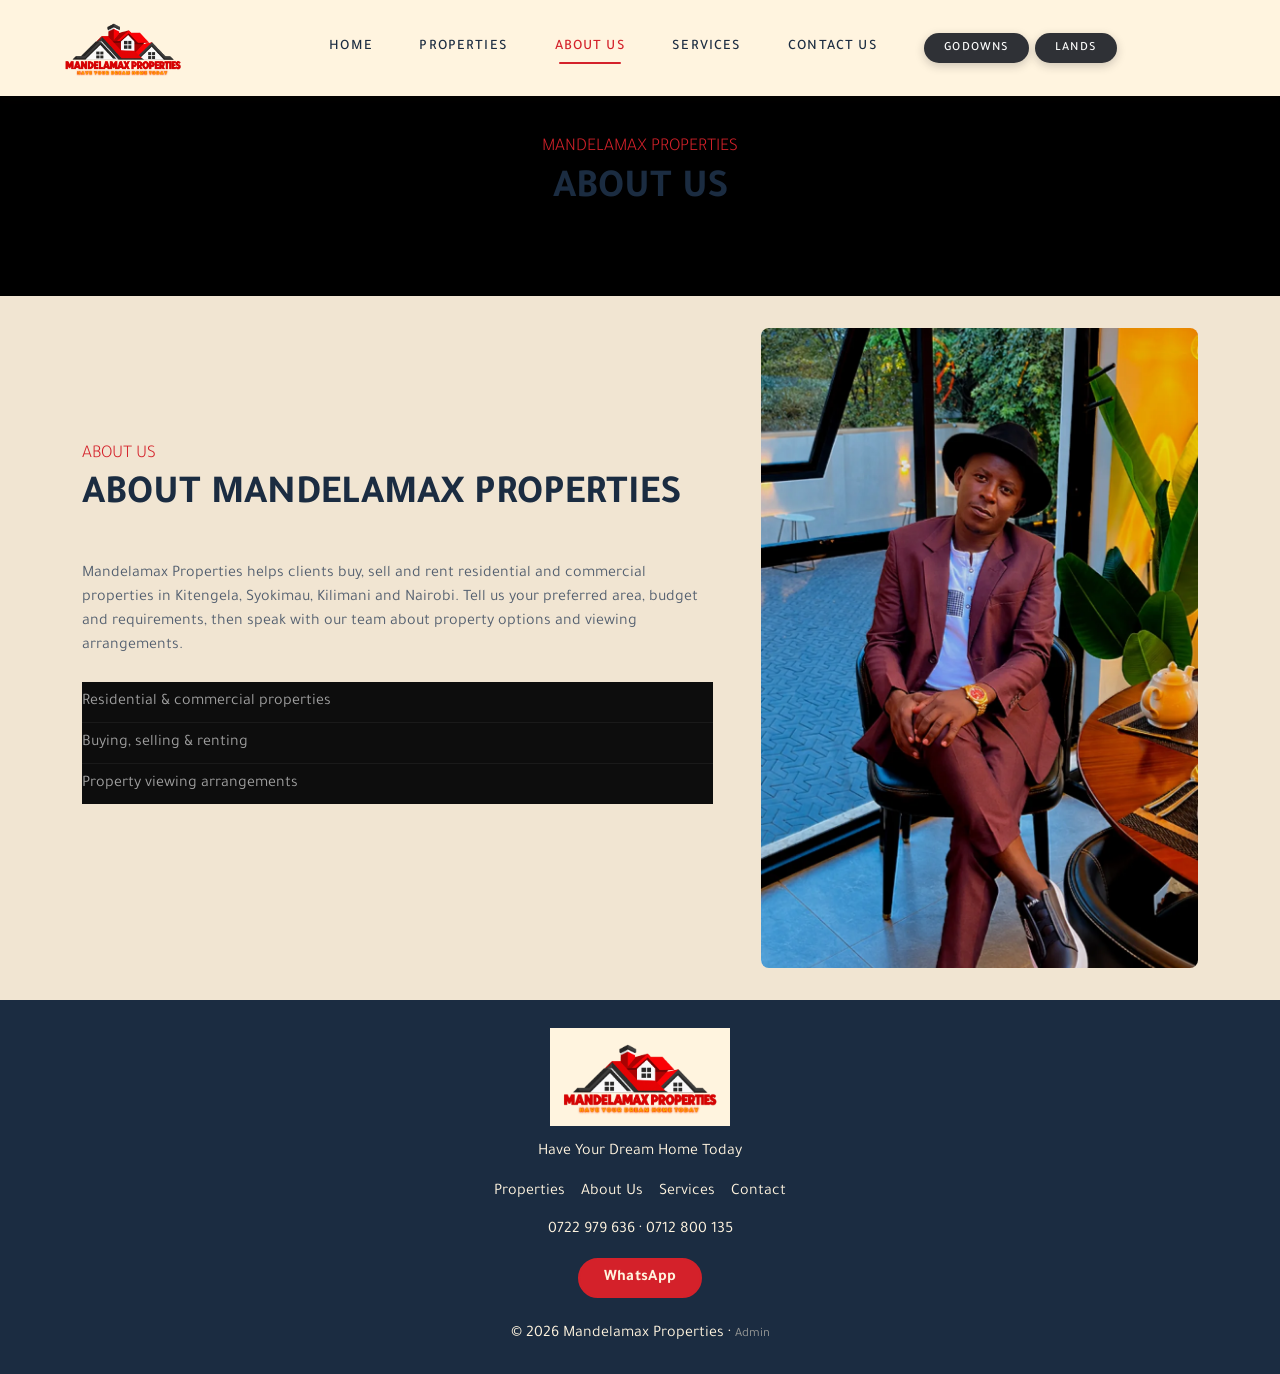
<file: about.html>
<!doctype html><html lang="en"><head><title>About Us | Mandelamax Properties</title><meta charset="utf-8"><meta name="viewport" content="width=device-width,initial-scale=1"><meta name="description" content="Mandelamax Properties: buy, sell and rent in Kitengela, Syokimau, Kilimani and Nairobi. Call 0722 979 636 or 0712 800 135."><meta property="og:title" content="About Us | Mandelamax Properties"><meta property="og:type" content="website"><meta property="og:image" content="assets/building-1.webp"><meta name="theme-color" content="#fff4df"><link rel="icon" href="favicon.ico"><link rel="stylesheet" href="mandela%20files/bootstrap.min.css"><link rel="stylesheet" href="mandela%20files/animate.css"><link rel="stylesheet" href="mandela%20files/style.css"><link rel="stylesheet" href="mandelamax.css"><link rel="stylesheet" href="coastal-cards.css"><link rel="stylesheet" href="cr-brand.css"><link rel="stylesheet" href="screenshot-theme.css"><link rel="stylesheet" href="compact.css"><link rel="stylesheet" href="max-mandela.css"><link rel="stylesheet" href="polish.css"></head><body><nav class="navbar navbar-expand-lg navbar-dark px-lg-5 position-fixed bg-dark shadow-sm">
        <a href="index.html" class="navbar-brand ms-4 ms-lg-0 mw-100">
    <h2 class="mb-0 text-primary text-uppercase mw-100">
        <img class="w-120px" src="assets/logo.png" alt="Mandelamax Properties">
    </h2>
</a>
<button type="button" class="navbar-toggler me-4" aria-expanded="false" data-bs-toggle="collapse" data-bs-target="#navbarCollapse" aria-controls="navbarCollapse" aria-label="Toggle navigation">
    <span class="navbar-toggler-icon"></span>
</button>
<div class="collapse navbar-collapse" id="navbarCollapse">
    <div class="navbar-nav mx-auto p-4 p-lg-0"><a href="index.html" class="nav-item nav-link">Home</a><a href="properties.html" class="nav-item nav-link">Properties</a><a href="about.html" class="nav-item nav-link">About Us</a><a href="services.html" class="nav-item nav-link">Services</a><a href="contact.html" class="nav-item nav-link">Contact Us</a><div class="nav-cta"><a href="properties.html?filter=godown" class="nav-pill">Godowns</a><a href="properties.html?filter=land" class="nav-pill">Lands</a></div></div></div>
    </nav>

    <div class="page-header2 container-fluid py-5"><div class="container py-5 text-center"><div class="title"><div class="title-center"><h5>Mandelamax Properties</h5><h1>About Us</h1></div></div></div></div><div id="AboutUs" class="container-fluid bg-secondary">
    <div class="container">
        <div class="row g-5 align-items-center">
            <div class="col-lg-7 pb-0 pb-lg-5 py-5">
                <div class="pb-0 pb-lg-5 py-5">
                    <div class="title wow fadeInUp" data-wow-delay="0.1s">
                        <div class="title-left">
                            <h5>About Us</h5>
                            <h1>About Mandelamax Properties</h1>
                        </div>
                    </div>
                    <p class="mb-4 wow fadeInUp">Mandelamax Properties helps clients buy, sell and rent residential and commercial properties in Kitengela, Syokimau, Kilimani and Nairobi. Tell us your preferred area, budget and requirements, then speak with our team about property options and viewing arrangements.</p><ul class="list-group list-group-flush mb-5 wow fadeInUp" data-wow-delay="0.3s">
                        <li class="list-group-item bg-dark text-body border-secondary ps-0">Residential &amp; commercial properties</li><li class="list-group-item bg-dark text-body border-secondary ps-0">Buying, selling &amp; renting</li><li class="list-group-item bg-dark text-body border-secondary ps-0">Property viewing arrangements</li></ul>
                </div>
            </div>
            <div class="col-lg-5 wow fadeInUp" data-wow-delay="0.5s">
                <img class="img-fluid about-photo" src="assets/about-owner.webp" alt="Mandelamax Properties">
            </div>
        </div>
    </div>
</div>

<div class="container-fluid bg-dark text-light footer py-5"><div class="container text-center py-5"><a href="index.html"><img class="footer-logo mx-auto mb-4" src="assets/logo.png" alt="Mandelamax Properties"></a><p>Have Your Dream Home Today</p><div class="d-flex flex-wrap justify-content-center gap-3 mb-4"><a href="properties.html">Properties</a><a href="about.html">About Us</a><a href="services.html">Services</a><a href="contact.html">Contact</a></div><p><a href="tel:+254722979636">0722 979 636</a> · <a href="tel:+254712800135">0712 800 135</a></p><a class="btn btn-outline-primary border-2 px-4" href="https://wa.me/254722979636">WhatsApp</a><p class="mt-4 mb-0">© 2026 Mandelamax Properties · <a href="admin.html" class="admin-link">Admin</a></p></div></div><dialog id="detail"><button id="close" class="close" aria-label="Close property details">×</button><div id="detail-content"></div></dialog><script src="mandela%20files/bootstrap.bundle.min.js"></script><script src="mandela%20files/wow.min.js"></script><script src="app.js"></script><script src="cr-ui.js"></script><script src="polish.js"></script></body></html>
</file>
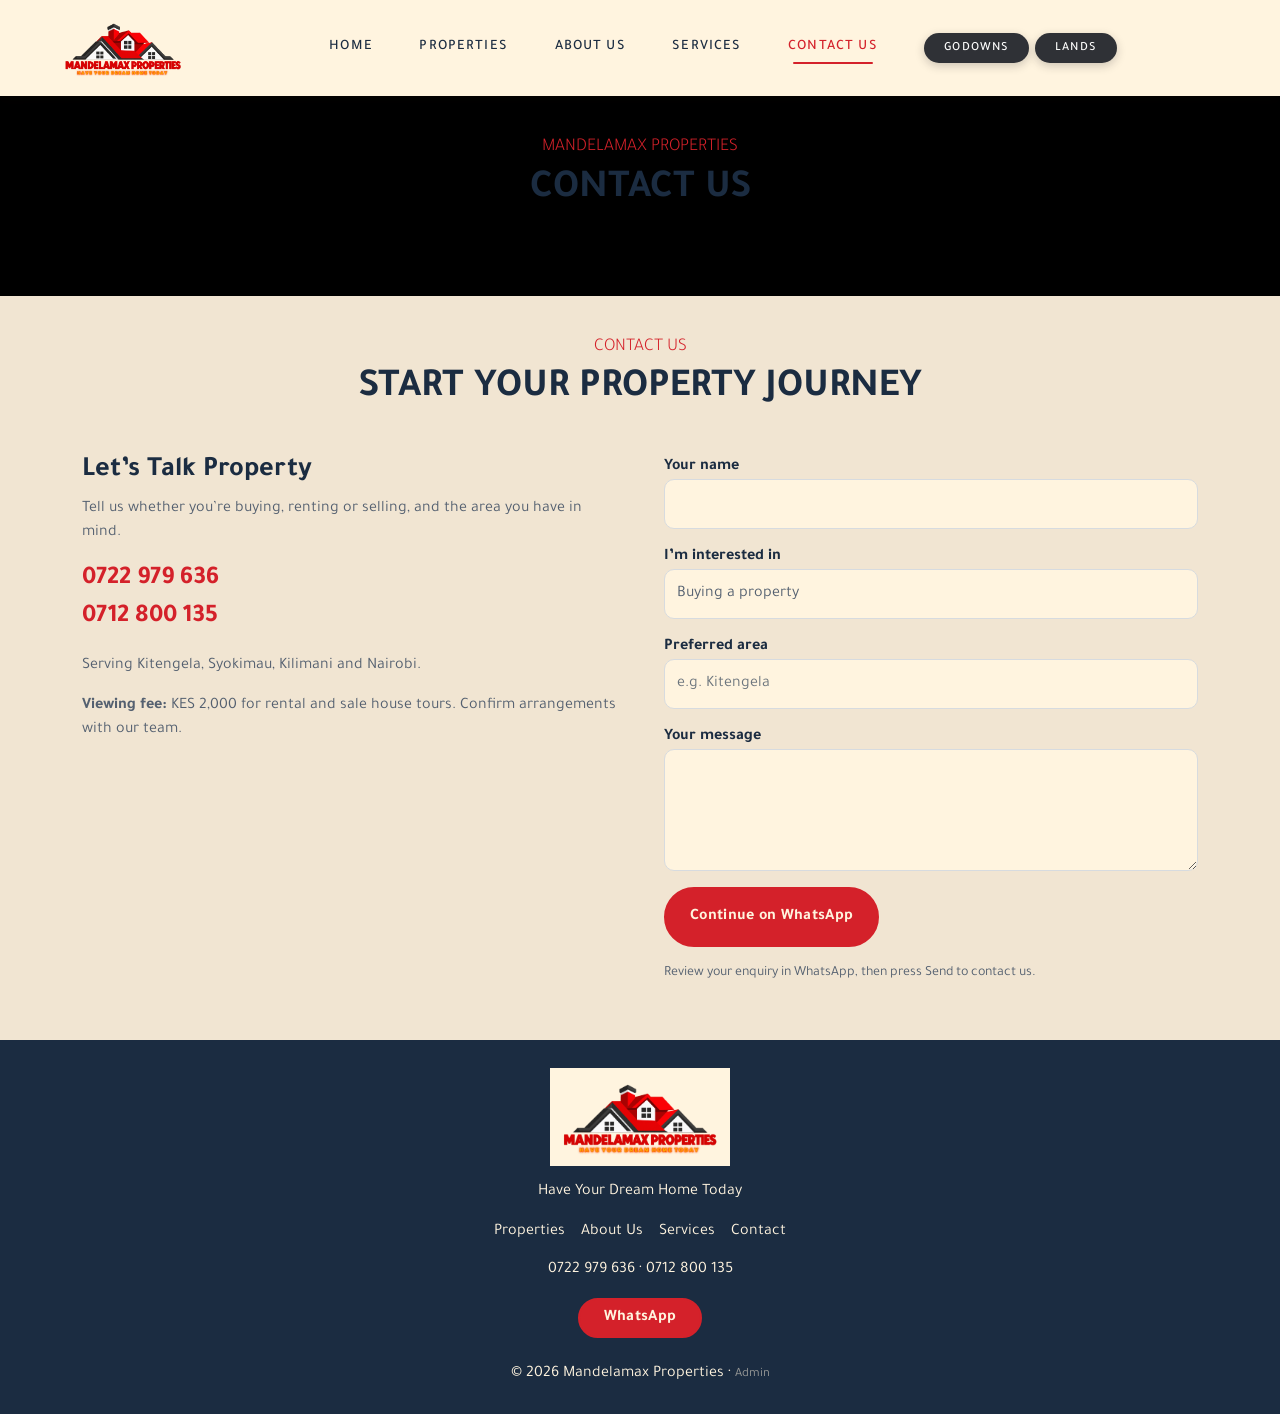
<file: contact.html>
<!doctype html><html lang="en"><head><title>Contact Us | Mandelamax Properties</title><meta charset="utf-8"><meta name="viewport" content="width=device-width,initial-scale=1"><meta name="description" content="Mandelamax Properties: buy, sell and rent in Kitengela, Syokimau, Kilimani and Nairobi. Call 0722 979 636 or 0712 800 135."><meta property="og:title" content="Contact Us | Mandelamax Properties"><meta property="og:type" content="website"><meta property="og:image" content="assets/building-1.webp"><meta name="theme-color" content="#fff4df"><link rel="icon" href="favicon.ico"><link rel="stylesheet" href="mandela%20files/bootstrap.min.css"><link rel="stylesheet" href="mandela%20files/animate.css"><link rel="stylesheet" href="mandela%20files/style.css"><link rel="stylesheet" href="mandelamax.css"><link rel="stylesheet" href="coastal-cards.css"><link rel="stylesheet" href="cr-brand.css"><link rel="stylesheet" href="screenshot-theme.css"><link rel="stylesheet" href="compact.css"><link rel="stylesheet" href="max-mandela.css"><link rel="stylesheet" href="polish.css"></head><body><nav class="navbar navbar-expand-lg navbar-dark px-lg-5 position-fixed bg-dark shadow-sm">
        <a href="index.html" class="navbar-brand ms-4 ms-lg-0 mw-100">
    <h2 class="mb-0 text-primary text-uppercase mw-100">
        <img class="w-120px" src="assets/logo.png" alt="Mandelamax Properties">
    </h2>
</a>
<button type="button" class="navbar-toggler me-4" aria-expanded="false" data-bs-toggle="collapse" data-bs-target="#navbarCollapse" aria-controls="navbarCollapse" aria-label="Toggle navigation">
    <span class="navbar-toggler-icon"></span>
</button>
<div class="collapse navbar-collapse" id="navbarCollapse">
    <div class="navbar-nav mx-auto p-4 p-lg-0"><a href="index.html" class="nav-item nav-link">Home</a><a href="properties.html" class="nav-item nav-link">Properties</a><a href="about.html" class="nav-item nav-link">About Us</a><a href="services.html" class="nav-item nav-link">Services</a><a href="contact.html" class="nav-item nav-link">Contact Us</a><div class="nav-cta"><a href="properties.html?filter=godown" class="nav-pill">Godowns</a><a href="properties.html?filter=land" class="nav-pill">Lands</a></div></div></div>
    </nav>

    <div class="page-header2 container-fluid py-5"><div class="container py-5 text-center"><div class="title"><div class="title-center"><h5>Mandelamax Properties</h5><h1>Contact Us</h1></div></div></div></div><div id="ContactUs" class="container-fluid py-5 bg-secondary"><div class="container py-5"><div class="text-center"><div class="title"><div class="title-center"><h5>Contact Us</h5><h1>Start Your Property Journey</h1></div></div></div><div class="row g-5"><div class="col-lg-6"><h3>Let’s Talk Property</h3><p>Tell us whether you’re buying, renting or selling, and the area you have in mind.</p><p><a class="contact-number text-primary" href="tel:+254722979636">0722 979 636</a><br><a class="contact-number text-primary" href="tel:+254712800135">0712 800 135</a></p><p>Serving Kitengela, Syokimau, Kilimani and Nairobi.</p><p><strong>Viewing fee:</strong> KES 2,000 for rental and sale house tours. Confirm arrangements with our team.</p></div><div class="col-lg-6"><form id="enquiry"><label class="form-label">Your name<input class="form-control" name="name" autocomplete="name" required></label><label class="form-label">I’m interested in<select class="form-select" name="interest"><option>Buying a property</option><option>Renting a property</option><option>Selling or letting my property</option><option>Booking a viewing</option></select></label><label class="form-label">Preferred area<input class="form-control" name="area" placeholder="e.g. Kitengela" required></label><label class="form-label">Your message<textarea class="form-control" name="message" rows="4" required></textarea></label><button class="btn btn-outline-primary border-2 py-3 px-4" type="submit">Continue on WhatsApp</button><p class="small mt-3">Review your enquiry in WhatsApp, then press Send to contact us.</p></form></div></div></div></div><div class="container-fluid bg-dark text-light footer py-5"><div class="container text-center py-5"><a href="index.html"><img class="footer-logo mx-auto mb-4" src="assets/logo.png" alt="Mandelamax Properties"></a><p>Have Your Dream Home Today</p><div class="d-flex flex-wrap justify-content-center gap-3 mb-4"><a href="properties.html">Properties</a><a href="about.html">About Us</a><a href="services.html">Services</a><a href="contact.html">Contact</a></div><p><a href="tel:+254722979636">0722 979 636</a> · <a href="tel:+254712800135">0712 800 135</a></p><a class="btn btn-outline-primary border-2 px-4" href="https://wa.me/254722979636">WhatsApp</a><p class="mt-4 mb-0">© 2026 Mandelamax Properties · <a href="admin.html" class="admin-link">Admin</a></p></div></div><dialog id="detail"><button id="close" class="close" aria-label="Close property details">×</button><div id="detail-content"></div></dialog><script src="mandela%20files/bootstrap.bundle.min.js"></script><script src="mandela%20files/wow.min.js"></script><script src="app.js"></script><script src="cr-ui.js"></script><script src="polish.js"></script></body></html>
</file>
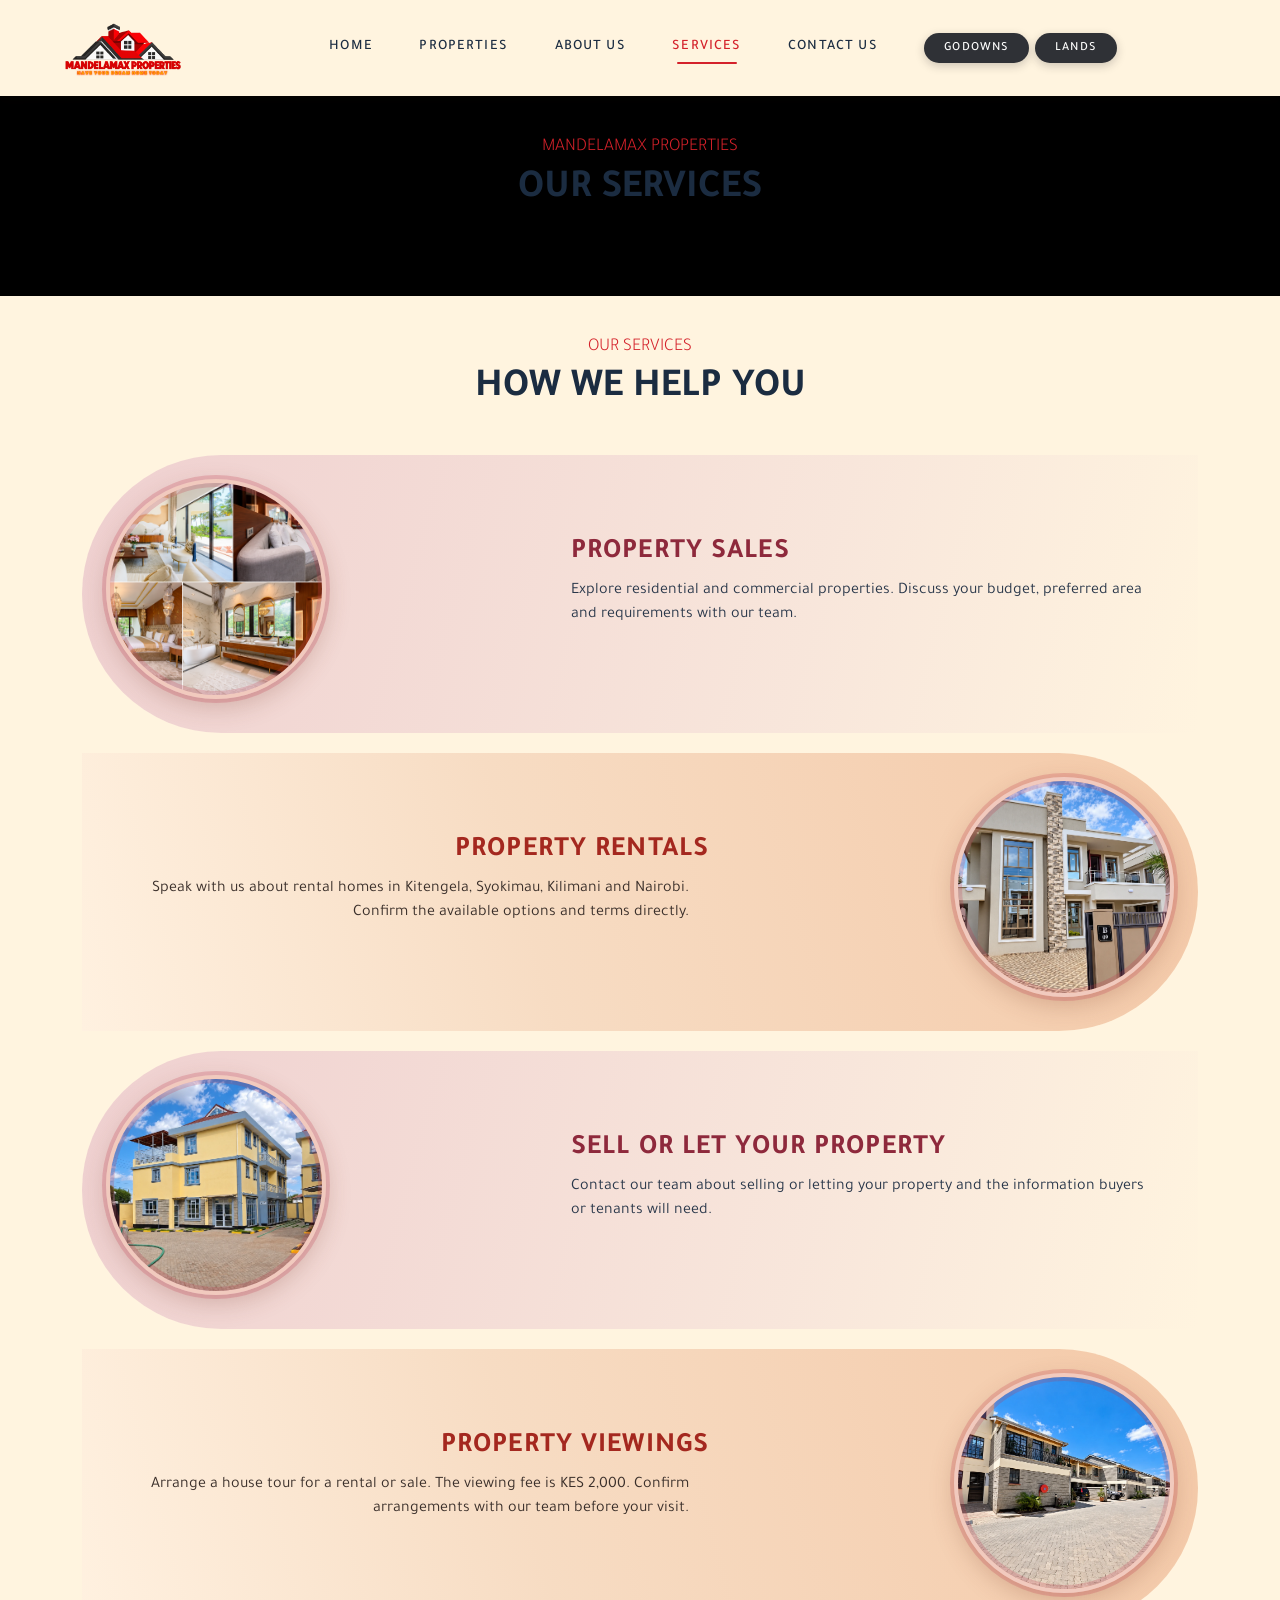
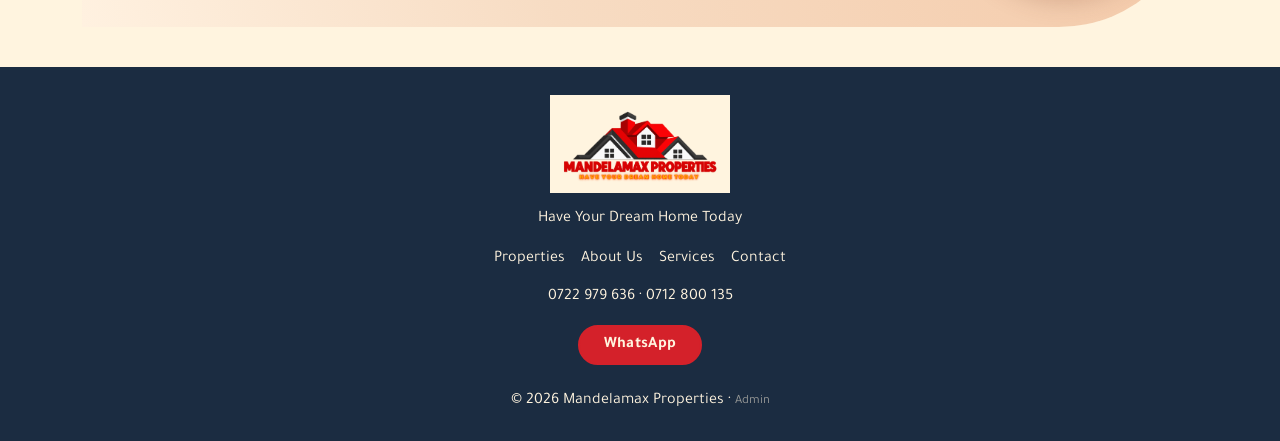
<file: services.html>
<!doctype html><html lang="en"><head><title>Our Services | Mandelamax Properties</title><meta charset="utf-8"><meta name="viewport" content="width=device-width,initial-scale=1"><meta name="description" content="Mandelamax Properties: buy, sell and rent in Kitengela, Syokimau, Kilimani and Nairobi. Call 0722 979 636 or 0712 800 135."><meta property="og:title" content="Our Services | Mandelamax Properties"><meta property="og:type" content="website"><meta property="og:image" content="assets/building-1.webp"><meta name="theme-color" content="#fff4df"><link rel="icon" href="favicon.ico"><link rel="stylesheet" href="mandela%20files/bootstrap.min.css"><link rel="stylesheet" href="mandela%20files/animate.css"><link rel="stylesheet" href="mandela%20files/style.css"><link rel="stylesheet" href="mandelamax.css"><link rel="stylesheet" href="coastal-cards.css"><link rel="stylesheet" href="cr-brand.css"><link rel="stylesheet" href="screenshot-theme.css"><link rel="stylesheet" href="compact.css"><link rel="stylesheet" href="max-mandela.css"><link rel="stylesheet" href="polish.css"></head><body><nav class="navbar navbar-expand-lg navbar-dark px-lg-5 position-fixed bg-dark shadow-sm">
        <a href="index.html" class="navbar-brand ms-4 ms-lg-0 mw-100">
    <h2 class="mb-0 text-primary text-uppercase mw-100">
        <img class="w-120px" src="assets/logo.png" alt="Mandelamax Properties">
    </h2>
</a>
<button type="button" class="navbar-toggler me-4" aria-expanded="false" data-bs-toggle="collapse" data-bs-target="#navbarCollapse" aria-controls="navbarCollapse" aria-label="Toggle navigation">
    <span class="navbar-toggler-icon"></span>
</button>
<div class="collapse navbar-collapse" id="navbarCollapse">
    <div class="navbar-nav mx-auto p-4 p-lg-0"><a href="index.html" class="nav-item nav-link">Home</a><a href="properties.html" class="nav-item nav-link">Properties</a><a href="about.html" class="nav-item nav-link">About Us</a><a href="services.html" class="nav-item nav-link">Services</a><a href="contact.html" class="nav-item nav-link">Contact Us</a><div class="nav-cta"><a href="properties.html?filter=godown" class="nav-pill">Godowns</a><a href="properties.html?filter=land" class="nav-pill">Lands</a></div></div></div>
    </nav>

    <div class="page-header2 container-fluid py-5"><div class="container py-5 text-center"><div class="title"><div class="title-center"><h5>Mandelamax Properties</h5><h1>Our Services</h1></div></div></div></div><div id="OurServices" class="container-fluid py-5">
    <div class="container py-5">
        <div class="text-center">
            <div class="title wow fadeInUp" data-wow-delay="0.1s">
                <div class="title-center">
                    <h5>Our Services</h5>
                    <h1>How We Help You</h1>
                </div>
            </div>
        </div>
        <div id="AirbnbServices" class="service-item service-item-left">
            <div class="row g-0 align-items-center">
                <div class="col-md-5">
                    <div class="service-img p-5">
                        <img class="img-fluid rounded-circle" src="assets/airbnb%20service.png" alt="Mandelamax property">
                    </div>
                </div>
                <div class="col-md-7">
                    <div class="service-text px-5 px-md-0 py-md-5">
                        <h3 class="text-uppercase">Property Sales</h3>
                        <p class="mb-4">Explore residential and commercial properties. Discuss your budget, preferred area and requirements with our team.</p>
                    </div>
                </div>
            </div>
        </div>
        <div class="service-item service-item-right">
            <div class="row g-0 align-items-center">
                <div class="col-md-5 order-md-1 text-md-end">
                    <div class="service-img p-5">
                        <img class="img-fluid rounded-circle" src="assets/building-1.webp" alt="Mandelamax property">
                    </div>
                </div>
                <div class="col-md-7">
                    <div class="service-text px-5 px-md-0 py-md-5 text-md-end">
                        <h3 class="text-uppercase">Property Rentals</h3>
                        <p class="mb-4">Speak with us about rental homes in Kitengela, Syokimau, Kilimani and Nairobi. Confirm the available options and terms directly.</p>
                    </div>
                </div>
            </div>
        </div>
        <div class="service-item service-item-left">
            <div class="row g-0 align-items-center">
                <div class="col-md-5">
                    <div class="service-img p-5">
                        <img class="img-fluid rounded-circle" src="assets/building-3.webp" alt="Mandelamax property">
                    </div>
                </div>
                <div class="col-md-7">
                    <div class="service-text px-5 px-md-0 py-md-5">
                        <h3 class="text-uppercase">Sell or Let Your Property</h3>
                        <p class="mb-4">Contact our team about selling or letting your property and the information buyers or tenants will need.</p>
                    </div>
                </div>
            </div>
        </div>
        <div class="service-item service-item-right">
            <div class="row g-0 align-items-center">
                <div class="col-md-5 order-md-1 text-md-end">
                    <div class="service-img p-5">
                        <img class="img-fluid rounded-circle" src="assets/building-4.webp" alt="Mandelamax property">
                    </div>
                </div>
                <div class="col-md-7">
                    <div class="service-text px-5 px-md-0 py-md-5 text-md-end">
                        <h3 class="text-uppercase">Property Viewings</h3>
                        <p class="mb-4">Arrange a house tour for a rental or sale. The viewing fee is KES 2,000. Confirm arrangements with our team before your visit.</p>
                    </div>
                </div>
            </div>
        </div>
    </div>
</div>

<div class="container-fluid bg-dark text-light footer py-5"><div class="container text-center py-5"><a href="index.html"><img class="footer-logo mx-auto mb-4" src="assets/logo.png" alt="Mandelamax Properties"></a><p>Have Your Dream Home Today</p><div class="d-flex flex-wrap justify-content-center gap-3 mb-4"><a href="properties.html">Properties</a><a href="about.html">About Us</a><a href="services.html">Services</a><a href="contact.html">Contact</a></div><p><a href="tel:+254722979636">0722 979 636</a> · <a href="tel:+254712800135">0712 800 135</a></p><a class="btn btn-outline-primary border-2 px-4" href="https://wa.me/254722979636">WhatsApp</a><p class="mt-4 mb-0">© 2026 Mandelamax Properties · <a href="admin.html" class="admin-link">Admin</a></p></div></div><dialog id="detail"><button id="close" class="close" aria-label="Close property details">×</button><div id="detail-content"></div></dialog><script src="mandela%20files/bootstrap.bundle.min.js"></script><script src="mandela%20files/wow.min.js"></script><script src="app.js"></script><script src="cr-ui.js"></script><script src="polish.js"></script></body></html>
</file>
<file: mandelamax.css>
body{font-size:1rem}h1{line-height:1.15}a:focus-visible,button:focus-visible{outline:3px solid var(--bs-primary);outline-offset:4px}.navbar{position:relative!important}.navbar.position-fixed{position:sticky!important;top:0}.navbar-brand img{width:180px;height:90px;object-fit:contain;background:#fff;padding:4px}.footer-logo{width:240px;background:#fff;padding:8px}.video-banner{width:100%;height:800px;object-fit:cover}.carousel-caption .title{max-width:90%;margin-left:auto!important;margin-right:auto!important;padding-left:0!important;padding-right:0!important}.carousel-caption p{max-width:850px;padding:0 22px}.carousel-caption .display-1{font-size:clamp(2.6rem,5vw,5rem)}.contact-number{font-size:1.6rem;font-weight:bold}.form-label{display:block;margin-bottom:20px;width:100%;font-weight:bold}.form-control,.form-select{background:#fff;color:#222;padding:12px;font-size:1rem}.form-control:focus,.form-select:focus{background:#fff;color:#222}.service-text p{padding-right:20px}.listing-grid{margin-top:24px}.property-card{height:100%;position:relative}.property-card .team-body>img{width:100%;height:320px;object-fit:cover}.property-body{padding:20px 4px}.property-body h3{font-size:1.2rem;line-height:1.35}.price{display:block;color:var(--bs-primary);font-size:1.1rem;font-weight:bold;margin:12px 0}.badge{position:absolute;top:12px;left:12px;border-radius:0;background:#000b;padding:8px}.save{position:absolute;top:12px;right:12px;z-index:2;border:0;border-radius:50%;width:38px;height:38px;background:#fff;color:#222;font-size:24px}.save[aria-pressed=true]{color:#c91822}.muted{color:#aaa;font-size:.875rem}.property-body button{border:1px solid var(--bs-primary);background:transparent;color:var(--bs-primary);border-radius:50px;padding:8px 20px}.filters{display:flex;justify-content:space-between;align-items:center;gap:20px}.tabs{display:flex;gap:12px;flex-wrap:wrap}.tabs .active{background:var(--bs-primary);color:#111!important}.filters label{min-width:180px}.property-carousel img{height:370px;width:100%;object-fit:cover}.property-carousel p{text-align:center;margin-top:14px}.owl-nav{text-align:center}.owl-nav button{font-size:2rem!important;margin:0 15px!important;color:var(--bs-primary)!important}.owl-dots{text-align:center}.owl-dot span{display:block;width:10px;height:10px;background:#777;margin:8px;border-radius:50%}.owl-dot.active span{background:var(--bs-primary)}dialog{width:min(760px,94vw);max-height:90vh;background:#171717;color:#eee;padding:0;border:1px solid #444;z-index:1100}dialog::backdrop{background:#000b}.detail-image{width:100%;height:330px;object-fit:cover}.detail-text{padding:30px}.detail-text h2{font-size:2rem}.detail-text .button{display:inline-block;border:1px solid var(--bs-primary);padding:12px 22px;border-radius:50px;color:var(--bs-primary)}.eyebrow{display:block;color:var(--bs-primary);margin-bottom:12px}.close{position:absolute;right:12px;top:12px;border:0;border-radius:50%;width:38px;height:38px;background:#fff;color:#111;font-size:26px;z-index:1}.floating{position:fixed;right:20px;bottom:20px;z-index:99}.back-to-top{right:25px;bottom:85px}.page-header2{padding-top:60px!important;background-image:none}.footer{background-image:none!important}.team-name h5{font-size:1rem!important}.btn{font-size:1rem}.property-card button{cursor:pointer}@media(max-width:767px){.video-banner{height:600px}.carousel-caption{padding-top:0}.carousel-caption .title{max-width:78%}.carousel-caption .display-1{font-size:2.5rem}.carousel-caption p{font-size:1rem!important;max-width:85%;margin-bottom:20px!important}.carousel-caption a{padding:12px 20px!important}.navbar-brand img{width:150px;height:75px}.filters{flex-direction:column;align-items:stretch}.property-carousel img{height:300px}.service-text{padding:30px!important}.service-img{padding:30px!important}.service-img::before{display:none}.floating{font-size:.875rem}.title h1{font-size:2rem}.property-card .team-body>img{height:300px}}@media(prefers-reduced-motion:reduce){.animated,.wow{animation:none!important;visibility:visible!important}html{scroll-behavior:auto}}
</file>
<file: coastal-cards.css>
.team-item {
    position: relative;
}

    .team-item .team-name {
        position: absolute;
        width: 100%;
        height: 60px;
        left: 0;
        bottom: 0;
        display: flex;
        display: -webkit-flex;
        align-items: center;
        -webkit-align-items: center;
        justify-content: center;
        -webkit-justify-content: center;
        background: rgba(0, 0, 0, .7);
    }

    .team-item .team-body {
        position: relative;
        overflow: hidden;
    }

        .team-item .team-body .team-before,
        .team-item .team-body .team-after {
            position: absolute;
            content: "";
            width: 0;
            height: calc(100% - 60px);
            height: -webkit-calc(100% - 60px);
            top: 0;
            left: 0;
            background: rgba(0, 0, 0, .7);
            display: flex;
            display: -webkit-flex;
            flex-direction: column;
            justify-content: center;
            -webkit-justify-content: center;
            transition: .5s;
            -webkit-transition: .5s;
        }

        .team-item .team-body .team-after {
            left: auto;
            right: 0;
        }

        .team-item .team-body .team-before {
            text-align: right;
        }
    .team-item:hover .team-body .team-after {
        width: 80%;
    }
    .team-item:hover .team-body .team-before {
        width: 20%;
    }

    .team-item .team-body .team-before span,
    .team-item .team-body .team-after span {
        margin: 5px;
        color: var(--bs-white);
        opacity: 0;
        transition: .5s;
        -webkit-transition: .5s;
    }

    .team-item:hover .team-body .team-before span,
    .team-item:hover .team-body .team-after span {
        opacity: 1;
        transition-delay: .2s;
    }



/* Keep the source effect and support keyboard and touch input. */
.coastal-card{height:360px;border:0;border-radius:0;background:transparent;box-shadow:none}.coastal-card .team-body,.coastal-card .team-body>img{height:360px;width:100%;object-fit:cover}.coastal-card .team-name{border:0;padding:0;z-index:4;color:#fff;cursor:pointer}.coastal-card .team-name h5{color:#fff;font-size:16px;text-transform:uppercase;margin:0;letter-spacing:.05em}.coastal-card .team-body .team-before,.coastal-card .team-body .team-after{z-index:2;overflow:hidden;background:rgba(0,0,0,.7)}.coastal-card .team-body .team-after span{font-size:14px;line-height:1.4}.coastal-card .team-body .team-before span{font-size:14px}.coastal-card .team-after button{opacity:0;transition:opacity .5s;color:#ffc379;background:none;border:0;text-align:left;font-size:13px;margin:5px;padding:0}.coastal-card:hover .team-after button,.coastal-card:focus-within .team-after button{opacity:1;transition-delay:.2s}.coastal-card:focus-within .team-body .team-before{width:20%}.coastal-card:focus-within .team-body .team-after{width:80%}.coastal-card:focus-within .team-body .team-before span,.coastal-card:focus-within .team-body .team-after span{opacity:1;transition-delay:.2s}.coastal-card .save,.coastal-card .badge{z-index:5}.coastal-card .save{line-height:1}.coastal-card .team-name:focus-visible{outline:3px solid #ef8c21;outline-offset:-3px}@media(hover:none){.coastal-card .team-body .team-before{width:20%}.coastal-card .team-body .team-after{width:80%}.coastal-card .team-body .team-before span,.coastal-card .team-body .team-after span,.coastal-card .team-after button{opacity:1}}@media(prefers-reduced-motion:reduce){.coastal-card .team-body .team-before,.coastal-card .team-body .team-after,.coastal-card .team-body span,.coastal-card .team-after button{transition:none!important;transition-delay:0s!important}}

/* Location is beneath the photo; all other listing information is revealed over it. */
.coastal-card{height:auto;background:#fff;display:flex;flex-direction:column;border:1px solid #e8e5df}.coastal-card .team-body,.coastal-card .team-body>img{height:360px}.coastal-card .team-body .team-before,.coastal-card .team-body .team-after{height:100%}.coastal-card .location-caption{display:block;position:relative;flex-shrink:0;width:100%;min-height:60px;border:0;border-top:1px solid #e8e5df;padding:16px 20px;text-align:center;background:#fff;color:#14283f;font-size:16px;font-weight:700;text-transform:uppercase;letter-spacing:.05em;cursor:pointer}.coastal-card .location-caption:hover{color:#d51b26}.coastal-card .team-body .team-after{padding-top:40px;padding-bottom:15px;gap:8px}.coastal-card .team-body .team-after span{margin:0 14px 0 6px}.coastal-card .team-body .team-after .overlay-title{font-size:18px;font-weight:700;line-height:1.35}.coastal-card .team-body .team-after .overlay-price{color:#ffc379;font-size:16px;font-weight:700}.coastal-card .team-body .team-after .overlay-note{font-size:12px;color:#d6dee5}.coastal-card .team-after button{margin:5px 14px 0 6px;font-size:14px;font-weight:700}.coastal-card .team-before{gap:15px}.coastal-card:focus-within .location-caption{outline:2px solid #ef8c21;outline-offset:-2px}@media(max-width:600px){.coastal-card .team-body,.coastal-card .team-body>img{height:360px}}
</file>
<file: cr-brand.css>
:root{--bs-primary:#d5c9af;--bs-dark:#0d0d0d}.navbar{position:fixed!important;top:0;left:0;width:100%;z-index:1030;background:#0d0d0d!important}.navbar-brand img{width:150px;height:70px;object-fit:contain}.carousel-caption{background:rgba(0,0,0,.5)}.carousel-caption h1,.carousel-caption h5,.carousel-caption p{color:#fff}.carousel-caption .btn{background:transparent;color:#d5c9af!important;border-color:#d5c9af!important}.carousel-caption .btn:hover{background:#d5c9af;color:#000!important}.text-primary{color:#d5c9af!important}.footer{background:#0d0d0d!important}.footer-logo{width:180px}.property-carousel{display:grid;grid-template-columns:repeat(3,1fr);gap:24px}.coastal-card .team-body .team-before,.coastal-card .team-body .team-after{height:100%}.location-caption{color:#fff!important;background:rgba(0,0,0,.7)!important}.page-header2{padding-top:130px!important}.property-card .team-body>img{height:360px}.team-after button{cursor:pointer}.service-img::before{display:block!important}@media(max-width:767px){.property-carousel{grid-template-columns:1fr}.service-img{padding:30px!important}.navbar-brand img{width:120px;height:60px}}@media(prefers-reduced-motion:reduce){.carousel-item{transition:none!important}}

/* Source website colours only; retain the Coastal layout rules. */
:root{--bs-secondary:#1a1a1a;--bs-dark:#0d0d0d}
.coastal-card{background:#0d0d0d;border-color:#333}.coastal-card .location-caption{border-color:#333}.coastal-card .location-caption:hover{color:#d5c9af!important}.coastal-card .team-after button,.coastal-card .team-body .team-after .overlay-price{color:#d5c9af}.coastal-card .team-name:focus-visible,.coastal-card:focus-within .location-caption{outline-color:#d5c9af}
</file>
<file: screenshot-theme.css>
/* Palette sampled from the supplied reference screenshots. No layout overrides. */
:root{--bs-primary:#d4212a;--bs-secondary:#ede9e3;--bs-dark:#1b2c41;--bs-body-bg:#f8f6f2;--bs-body-color:#546070;--bs-primary-rgb:212,33,42;--bs-secondary-rgb:237,233,227;--bs-dark-rgb:27,44,65}
body{background:#f8f6f2;color:#546070}
h1,h2,h3,h4,h5,h6,.form-label,label{color:#1b2c41}
a,.text-primary{color:#d4212a!important}
.navbar,.navbar.bg-dark{background:#fff!important}
.navbar .navbar-nav .nav-link{color:#1b2c41!important}
.navbar .navbar-nav .nav-link:hover,.navbar .navbar-nav .nav-link.active{color:#d4212a!important}
.navbar-toggler{color:#1b2c41;border-color:#d7dbdf}
.navbar-toggler-icon{filter:invert(1)}
.title h1,.title h5{text-shadow:none!important;border-color:transparent!important}
.title h5{color:#d4212a}
.title h5::before,.title h5::after{border-color:transparent!important}
.carousel-caption{background:rgba(0,0,0,.7)}
.carousel-caption h1,.carousel-caption h5,.carousel-caption p{color:white}
.carousel-caption h1 em{color:#ffc278}
.btn-outline-primary,.carousel-caption .btn,.floating.btn{background:#d4212a!important;color:#fff!important;border-color:#d4212a!important}
.btn-outline-primary:hover,.carousel-caption .btn:hover,.floating.btn:hover{background:#b51c24!important;color:#fff!important;border-color:#b51c24!important}
.btn-outline-primary.active,.tabs .active{background:#b51c24!important;color:#fff!important}
.bg-secondary,#ContactUs{background:#ede9e3!important}
.service-item.service-item-left{background:linear-gradient(to right,#f8e6d6,#fff8f2)}
.service-item.service-item-right{background:linear-gradient(to left,#f8e6d6,#fff8f2)}
.service-item .service-img::before{border-color:rgba(248,218,188,.8)}
.coastal-card{background:#fff;border-color:#d7dbdf}
.coastal-card .location-caption{background:#fff!important;color:#1b2c41!important;border-color:#d7dbdf}
.coastal-card .location-caption:hover{color:#d4212a!important}
.coastal-card .team-after button,.coastal-card .team-body .team-after .overlay-price{color:#ffc278}
.coastal-card .team-name:focus-visible,.coastal-card:focus-within .location-caption{outline-color:#d4212a}
.form-control,.form-select{background:#fff;color:#546070;border-color:#d7dbdf}
.footer,.footer.bg-dark{background:#1b2c41!important;color:#fff}
.footer p,.footer h1,.footer h2,.footer h3{color:#fff}
.footer a{color:#fff!important}
dialog{background:#fff;color:#546070;border-color:#d7dbdf}
.detail-text .button{color:#d4212a;border-color:#d4212a}
.muted{color:#546070}
@media(max-width:767.98px){.service-item.service-item-left,.service-item.service-item-right{background:linear-gradient(to bottom,#f8e6d6,#fff8f2)}}
</file>
<file: compact.css>
/* Compact spacing without changing section order or column layouts. */
.container-fluid.py-5,section.container.py-5{padding-top:40px!important;padding-bottom:40px!important}
.container-fluid.py-5>.container.py-5{padding-top:0!important;padding-bottom:0!important}
#AboutUs{padding-top:32px;padding-bottom:32px}
#AboutUs .py-5,#AboutUs .pb-lg-5{padding-top:0!important;padding-bottom:0!important}
.title{margin-bottom:24px!important}
.service-item{margin-top:20px}
.service-item .service-img{padding:24px!important}
.service-item .service-img img{width:220px;max-width:100%;aspect-ratio:1;object-fit:cover}
.service-item .service-img::before{width:calc(100% - 40px);height:calc(100% - 40px);border-width:12px}
.service-item .service-text{padding:24px!important}
.service-text p:last-child{margin-bottom:0}
.footer.py-5{padding-top:28px!important;padding-bottom:28px!important}
.footer>.container.py-5{padding:0!important}
.footer .mb-4{margin-bottom:14px!important}
.form-label{margin-bottom:16px}
.page-header2{padding-top:110px!important;padding-bottom:24px!important}
.page-header2>.container.py-5{padding-top:0!important;padding-bottom:0!important}
@media(max-width:767px){
 .container-fluid.py-5,section.container.py-5{padding-top:28px!important;padding-bottom:28px!important}
 .service-item{margin-top:16px}
 .service-item .service-img{padding:18px!important}
 .service-item .service-img img{width:180px}
 .service-item .service-text{padding:16px 22px 22px!important}
 .title{margin-bottom:18px!important}
}
</file>
<file: max-mandela.css>
/* Cream surfaces with red, white and navy-derived service tones. */
:root{--max-cream:#fff4df;--max-navy:#7a3b2e;--max-red:#bf3548;--bs-body-bg:var(--max-cream);--bs-white:var(--max-cream);--bs-white-rgb:255,244,223}
body{background:var(--max-cream)}
.navbar,.navbar.bg-dark,.navbar-brand img,.footer-logo{background:var(--max-cream)!important}
.coastal-card,.coastal-card .location-caption,.form-control,.form-select,.form-control:focus,.form-select:focus,dialog,.save,.close,.bg-white{background:var(--max-cream)!important}
.bg-secondary,#ContactUs{background:#f1e5d2!important}
.carousel-caption h1,.carousel-caption h5,.carousel-caption p,.footer,.footer p,.footer h1,.footer h2,.footer h3,.footer a,.btn-outline-primary,.floating.btn{color:var(--max-cream)!important}
.service-item.service-item-left{background:linear-gradient(105deg,#efd0d0 0%,#f8e6db 65%,#fff4df 100%)}
.service-item.service-item-right{background:linear-gradient(255deg,#f4c9a8 0%,#f7dcc3 60%,#fff1e0 100%)}
.service-item-left .service-text h3{color:#8e293c}
.service-item-left .service-text p{color:#29374a}
.service-item-right .service-text h3{color:#a4281f}
.service-item-right .service-text p{color:#3a2f2a}
.service-item-left .service-img::before{border-color:rgba(191,53,72,.22)}
.service-item-right .service-img::before{border-color:rgba(191,53,72,.22)}
@media(max-width:767px){
 .service-item.service-item-left{background:linear-gradient(to bottom,#efd0d0,#fff4df)}
 .service-item.service-item-right{background:linear-gradient(to bottom,#f4c9a8,#fff1e0)}
}
</file>
<file: polish.css>
/* Polish layer: loaded last. */
html{scroll-behavior:smooth}
body{-webkit-font-smoothing:antialiased;text-rendering:optimizeLegibility}
.navbar{box-shadow:0 2px 14px rgba(60,40,20,.08)!important;z-index:1030}
.navbar .nav-link{font-weight:600;letter-spacing:.02em;position:relative;transition:color .2s}
.navbar .nav-link::after{content:"";position:absolute;left:1rem;right:1rem;bottom:.35rem;height:2px;background:#d4212a;transform:scaleX(0);transform-origin:left;transition:transform .25s}
.navbar .nav-link:hover::after,.navbar .nav-link.active::after{transform:scaleX(1)}
.btn-outline-primary{border-radius:999px;font-weight:600;letter-spacing:.02em;transition:transform .2s,box-shadow .2s,background .2s}
.btn-outline-primary:hover{transform:translateY(-2px);box-shadow:0 8px 20px rgba(212,33,42,.28)}
.coastal-card{transition:transform .25s,box-shadow .25s;border-radius:6px;overflow:hidden}
.coastal-card:hover{transform:translateY(-6px);box-shadow:0 16px 34px rgba(60,40,20,.16)}
.service-item .service-img img{box-shadow:0 8px 24px rgba(120,60,40,.25);border:4px solid #fff4df}
.service-text h3{font-weight:700;letter-spacing:.04em}
.title h1{font-weight:700}
.property-carousel img{border-radius:6px;transition:transform .35s}
.property-carousel>div{overflow:hidden}
.property-carousel>div:hover img{transform:scale(1.04)}
.footer a{transition:opacity .2s}.footer a:hover{opacity:.75}
.floating.btn{border-radius:999px;box-shadow:0 8px 22px rgba(0,0,0,.25)}
.form-control:focus,.form-select:focus{border-color:#d4212a;box-shadow:0 0 0 .2rem rgba(212,33,42,.15)}
.skip-link{position:absolute;left:-999px;top:8px;background:#d4212a;color:#fff!important;padding:10px 16px;z-index:2000;border-radius:4px}
.skip-link:focus{left:8px}
@media(max-width:767px){.navbar .nav-link::after{left:0;right:auto;width:40px}}
@media(prefers-reduced-motion:reduce){*{transition:none!important}html{scroll-behavior:auto}}


/* Property dashboard */
.dashboard .dash-tiles{display:grid;grid-template-columns:repeat(5,1fr);gap:14px;margin-bottom:20px}
.dash-tile{display:flex;flex-direction:column;align-items:center;gap:4px;padding:16px 10px;background:#fff;color:#14283f;border:2px solid #e8e5df;border-radius:8px;cursor:pointer;text-align:center;transition:transform .2s,box-shadow .2s,border-color .2s}
.dash-tile:hover{transform:translateY(-3px);box-shadow:0 10px 22px rgba(60,40,20,.14)}
.dash-tile.active{border-color:#d4212a;box-shadow:0 10px 22px rgba(212,33,42,.2)}
.dash-icon{font-size:1.6rem;line-height:1;color:#d4212a}
.dash-label{font-weight:700;font-size:.95rem;letter-spacing:.02em}
.dash-count{font-size:1.7rem;font-weight:800;line-height:1.1}
.dash-bar{display:flex;justify-content:space-between;align-items:center;gap:20px;margin-bottom:12px}
.dash-bar label{min-width:180px}
.dash-bar [data-filter].active{background:var(--bs-primary);color:#111!important}
#empty{text-align:center;margin-top:24px}
@media(max-width:991px){.dashboard .dash-tiles{grid-template-columns:repeat(3,1fr)}}
@media(max-width:575px){.dashboard .dash-tiles{grid-template-columns:repeat(2,1fr)}.dash-bar{flex-direction:column;align-items:stretch}}

/* Property detail: facts and related properties */
.facts{list-style:none;margin:0 0 16px;padding:0;display:flex;flex-wrap:wrap;gap:8px}
.facts li{border:1px solid #555;border-radius:999px;padding:4px 14px;font-size:.9rem}
.related{padding:0 30px 30px}
.related h3{font-size:1.25rem;margin-bottom:4px}
.related-grid{display:grid;grid-template-columns:repeat(3,1fr);gap:14px;margin-top:12px}
.related-card{display:flex;flex-direction:column;padding:0;background:#222;color:#eee;border:1px solid #444;border-radius:6px;overflow:hidden;text-align:left;cursor:pointer;transition:transform .2s,border-color .2s}
.related-card:hover,.related-card:focus-visible{transform:translateY(-3px);border-color:var(--bs-primary)}
.related-card img{width:100%;height:110px;object-fit:cover}
.r-body{display:flex;flex-direction:column;gap:4px;padding:10px 12px 12px}
.r-title{font-weight:700;font-size:.9rem;line-height:1.3}
.r-meta{font-size:.8rem;color:#bbb}
.r-price{font-size:.85rem;font-weight:700;color:var(--bs-primary)}
.r-tags{display:flex;flex-wrap:wrap;gap:4px;margin-top:2px}
.r-tags em{font-style:normal;font-size:.7rem;border:1px solid #666;border-radius:999px;padding:1px 8px;color:#ddd}
@media(max-width:640px){.related{padding:0 18px 24px}.related-grid{grid-template-columns:1fr}.related-card{flex-direction:row}.related-card img{width:110px;height:auto}}

/* Detail photo gallery */
.gallery{display:flex;gap:8px;padding:10px 30px 0;overflow-x:auto}
.gallery button{flex:0 0 auto;width:78px;height:60px;padding:0;border:2px solid transparent;border-radius:4px;overflow:hidden;background:none;cursor:pointer;opacity:.75;transition:opacity .2s,border-color .2s}
.gallery button:hover,.gallery button:focus-visible{opacity:1}
.gallery button.active{opacity:1;border-color:#d4212a}
.gallery img{width:100%;height:100%;object-fit:cover;display:block}
@media(max-width:640px){.gallery{padding:10px 18px 0}}

/* Detail: amenity and interior feature lists */
.feature-title{font-size:1.05rem;margin:18px 0 8px}
.feature-list{list-style:none;margin:0 0 8px;padding:0;display:grid;grid-template-columns:repeat(2,1fr);gap:4px 18px}
.feature-list li{position:relative;padding-left:20px;font-size:.92rem;line-height:1.4}
.feature-list li::before{content:"\2713";position:absolute;left:0;color:#d4212a;font-weight:700}
@media(max-width:640px){.feature-list{grid-template-columns:1fr}}

/* Header: refined menu words + charcoal Godowns / Lands pills sitting beside the menu */
.navbar .navbar-nav{align-items:center}
.navbar .navbar-nav .nav-link{font-size:.98rem;font-weight:700;letter-spacing:.09em;padding:1.35rem .3rem;transition:color .25s}
.navbar .navbar-nav .nav-link::after{left:.3rem;right:.3rem;bottom:.95rem;height:2px;border-radius:2px}
@media(min-width:992px){.navbar .navbar-nav{gap:1.35rem}}
.nav-cta{display:flex;align-items:center;gap:.5rem}
@media(min-width:992px){.nav-cta{margin-left:.6rem}}
@media(max-width:991px){.nav-cta{margin-top:.75rem;padding-bottom:.25rem}}
.nav-pill{display:inline-block;background:#2f3136;color:#fff!important;border-radius:999px;padding:.5rem 1.25rem;font-size:.85rem;font-weight:700;letter-spacing:.08em;text-transform:uppercase;line-height:1.2;white-space:nowrap;text-decoration:none;box-shadow:0 3px 10px rgba(30,32,36,.22);transition:background .2s,transform .2s,box-shadow .2s}
.nav-pill:hover,.nav-pill:focus-visible{background:#45484f;color:#fff!important;transform:translateY(-2px);box-shadow:0 8px 18px rgba(30,32,36,.3)}
.nav-pill.active{box-shadow:0 0 0 2px #fff4df,0 0 0 4px #d4212a}

/* Header refinement: lighter, more elegant menu words (site font); Godowns / Lands pills tucked closer to the menu */
.navbar .navbar-nav .nav-link{font-weight:500;font-size:.9rem;letter-spacing:.08em;color:#2b2b2b}
.navbar .navbar-nav .nav-link:hover,.navbar .navbar-nav .nav-link.active{color:#d4212a}
.nav-pill{font-weight:500;font-size:.78rem;letter-spacing:.09em}
.nav-cta{gap:6px}
@media(min-width:992px){.nav-cta{margin-left:0}}
.navbar .navbar-nav .nav-link{white-space:nowrap}
@media(min-width:992px) and (max-width:1199px){.navbar .navbar-nav{gap:.35rem}.navbar .navbar-nav .nav-link{font-size:.8rem;letter-spacing:.04em;padding-left:.45rem;padding-right:.45rem}.navbar .navbar-nav .nav-link::after{left:.45rem;right:.45rem}.nav-pill{padding:.45rem .85rem;font-size:.72rem}.navbar-brand{margin-right:.5rem!important}}

/* Dashboard: stats, filter panel, area bars */
.dash-stats{display:grid;grid-template-columns:repeat(4,1fr);gap:14px;margin-bottom:10px}
.stat{background:#14283f;color:#fff;border-radius:8px;padding:14px 16px;display:flex;flex-direction:column;gap:2px}
.stat-label{font-size:.75rem;letter-spacing:.08em;text-transform:uppercase;opacity:.75}
.stat strong{font-size:1.25rem;line-height:1.2}
.dash-panel{background:#fff;color:#14283f;border:2px solid #e8e5df;border-radius:8px;padding:18px;margin-bottom:12px}
.filter-panel{display:grid;grid-template-columns:repeat(6,1fr) auto;gap:12px;align-items:end;margin-bottom:10px}
.fp-field{display:flex;flex-direction:column;gap:4px;font-weight:700;font-size:.85rem;min-width:0}
.fp-label{font-weight:700;font-size:.85rem}
.fp-field .form-select{padding:9px;font-weight:400}
.fp-mode{grid-column:span 1}
.seg{display:flex;border:2px solid #d4212a;border-radius:6px;overflow:hidden}
.seg button{flex:1;border:0;background:#fff;color:#14283f;padding:9px 6px;font-weight:700;cursor:pointer}
.seg button.active{background:#d4212a;color:#fff}
.fp-reset{padding:9px 16px}
.area-block{margin-top:14px;border-top:1px solid #e8e5df;padding-top:12px}
.area-title{font-size:.95rem;font-weight:700;margin-bottom:8px;color:#14283f}
.area-row{display:grid;grid-template-columns:130px 1fr 28px;gap:10px;align-items:center;width:100%;background:none;border:0;padding:4px 6px;border-radius:6px;cursor:pointer;color:#14283f;text-align:left}
.area-row:hover,.area-row.active{background:#f6ebe9}
.area-bar{background:#eee;border-radius:4px;height:10px;overflow:hidden}
.area-bar i{display:block;height:100%;background:#d4212a;border-radius:4px}
.area-n{font-weight:700;text-align:right}
.dash-panel .muted{color:#666}
@media(max-width:991px){.filter-panel{grid-template-columns:repeat(3,1fr)}.fp-reset{grid-column:span 3}.dash-stats{grid-template-columns:repeat(2,1fr)}}
@media(max-width:575px){.filter-panel{grid-template-columns:repeat(2,1fr)}.fp-reset{grid-column:span 2}.fp-mode{grid-column:span 2}}

.about-photo{width:100%;max-height:640px;object-fit:cover;object-position:center 30%;border-radius:8px}

.admin-link{opacity:.55;font-size:.8rem}.admin-link:hover{opacity:1}

/* Hero background video */
.hero-video{background:#16222e}
@media(max-width:767px){.hero-video{height:600px}}
</file>
